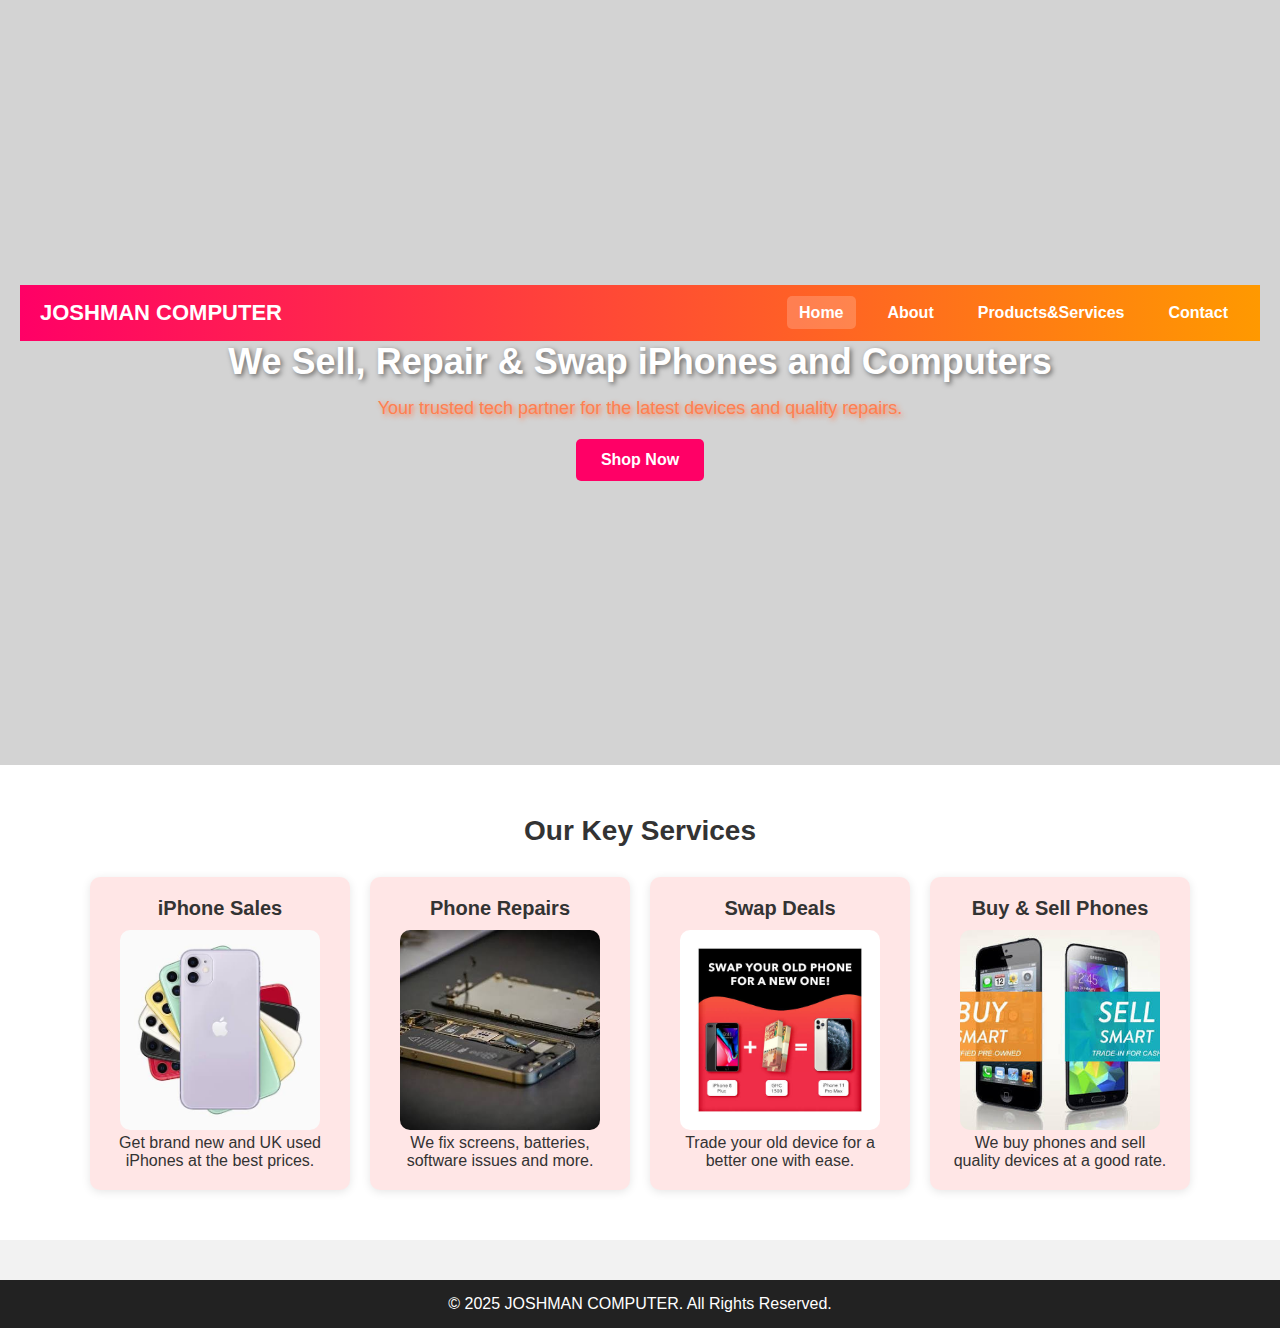
<file: joshman/index.html>
<!DOCTYPE html>
<html lang="en">
<head>
  <meta charset="UTF-8">
  <meta name="viewport" content="width=device-width, initial-scale=1.0">
  <title>JOSHMAN COMPUTER - Home</title>
  <link rel="stylesheet" href="style.css">
</head>
<body>

  <a class="skip-link" href="#main-content">Skip to content</a>

  <header class="hero">
    <nav class="navbar" role="navigation" aria-label="Main navigation">
      <h1 class="logo">JOSHMAN COMPUTER</h1>
      <div class="hamburger">
        <span></span>
        <span></span>
        <span></span>
      </div>
      <ul class="nav-links" id="menu">
        <li><a href="index.html" class="active">Home</a></li>
        <li><a href="about.html">About</a></li>
        <li><a href="product&sevices.html">Products&Services</a></li>
        <li><a href="contact.html">Contact</a></li>
      </ul>
    </nav>
    <div class="hero-content" id="main-content">
      <h2>We Sell, Repair & Swap iPhones and Computers</h2>
      <p>Your trusted tech partner for the latest devices and quality repairs.</p>
      <a href="product&sevices.html" class="btn">Shop Now</a>
    </div>
  </header>

  <section class="services">
    <h2>Our Key Services</h2>
    <div class="service-grid">
      <div class="service-box">
        <h3>iPhone Sales</h3>
        <img src="images/images%20(14).jpeg" alt="Brand new and UK used iPhones">
        <p>Get brand new and UK used iPhones at the best prices.</p>
      </div>
      <div class="service-box">
        <h3>Phone Repairs</h3>
        <img src="images/images%20(15).jpeg" alt="Phone repair services">
        <p>We fix screens, batteries, software issues and more.</p>
      </div>
      <div class="service-box">
        <h3>Swap Deals</h3>
        <img src="images/images%20(16).jpeg" alt="Phone swap deals">
        <p>Trade your old device for a better one with ease.</p>
      </div>
      <div class="service-box">
        <h3>Buy & Sell Phones</h3>
        <img src="images/images%20(17).jpeg" alt="Buy and sell phones service">
        <p>We buy phones and sell quality devices at a good rate.</p>
      </div>
    </div>
  </section>

  <footer>
    <p>&copy; 2025 JOSHMAN COMPUTER. All Rights Reserved.</p>
  </footer>

  <script>
    const hamburger = document.querySelector(".hamburger");
    const navLinks = document.getElementById("menu");

    hamburger.addEventListener("click", () => {
      hamburger.classList.toggle("active");
      navLinks.classList.toggle("active");
  });
  </script>

</body>
</html>
</file>
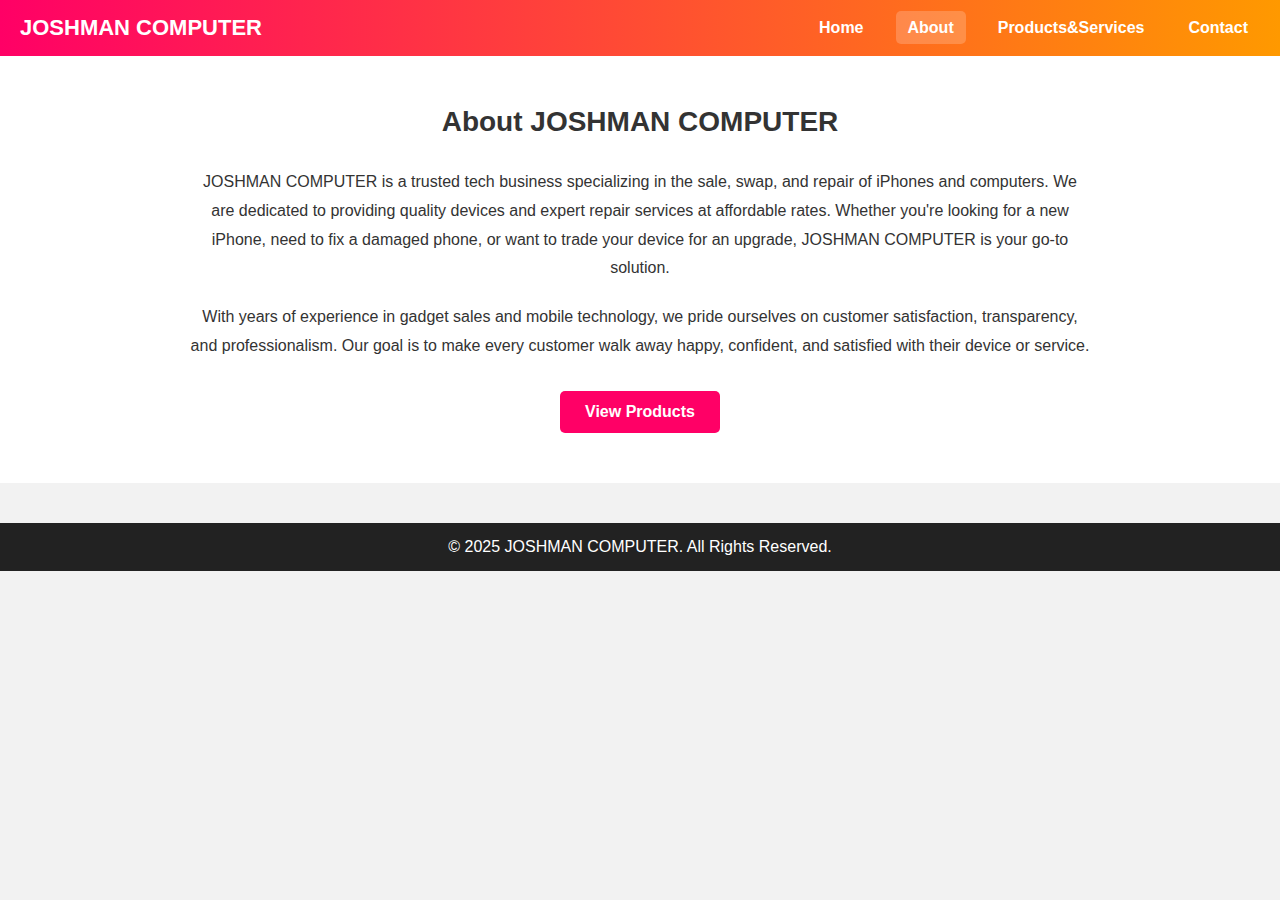
<file: joshman/about.html>
<!DOCTYPE html>
<html lang="en">
<head>
  <meta charset="UTF-8">
  <meta name="viewport" content="width=device-width, initial-scale=1.0">
  <title>About - JOSHMAN COMPUTER</title>
  <link rel="stylesheet" href="style.css">
</head>
<body>

  <a class="skip-link" href="#main-content">Skip to content</a>

  <nav class="navbar" role="navigation" aria-label="Main navigation">
    <h1 class="logo">JOSHMAN COMPUTER</h1>
    <div class="hamburger">
      <span></span>
      <span></span>
      <span></span>
    </div>
    <ul class="nav-links" id="menu">
      <li><a href="index.html">Home</a></li>
      <li><a href="about.html" class="active">About</a></li>
      <li><a href="product&sevices.html">Products&Services</a></li>
      <li><a href="contact.html">Contact</a></li>
    </ul>
  </nav>

  <main id="main-content">
  <section class="services" style="background:#fff;">
    <h2>About JOSHMAN COMPUTER</h2>
    <p style="max-width: 900px; margin: 20px auto; line-height: 1.8;">
      JOSHMAN COMPUTER is a trusted tech business specializing in the sale, swap, and repair of 
      iPhones and computers. We are dedicated to providing quality devices and expert repair 
      services at affordable rates. Whether you're looking for a new iPhone, need to fix a damaged 
      phone, or want to trade your device for an upgrade, JOSHMAN COMPUTER is your go-to solution.
    </p>

    <p style="max-width: 900px; margin: 10px auto; line-height: 1.8;">
      With years of experience in gadget sales and mobile technology, we pride ourselves on 
      customer satisfaction, transparency, and professionalism. Our goal is to make every 
      customer walk away happy, confident, and satisfied with their device or service.
    </p>

    <div style="margin-top: 30px;">
      <a href="product&sevices.html" class="btn">View Products</a>
    </div>
  </section>
  </main>

  <footer>
    <p>&copy; 2025 JOSHMAN COMPUTER. All Rights Reserved.</p>
  </footer>

  <script>
    const hamburger = document.querySelector(".hamburger");
    const navLinks = document.getElementById("menu");

    hamburger.addEventListener("click", () => {
      hamburger.classList.toggle("active");
      navLinks.classList.toggle("active");
    });
  </script>

</body>
</html>
</file>
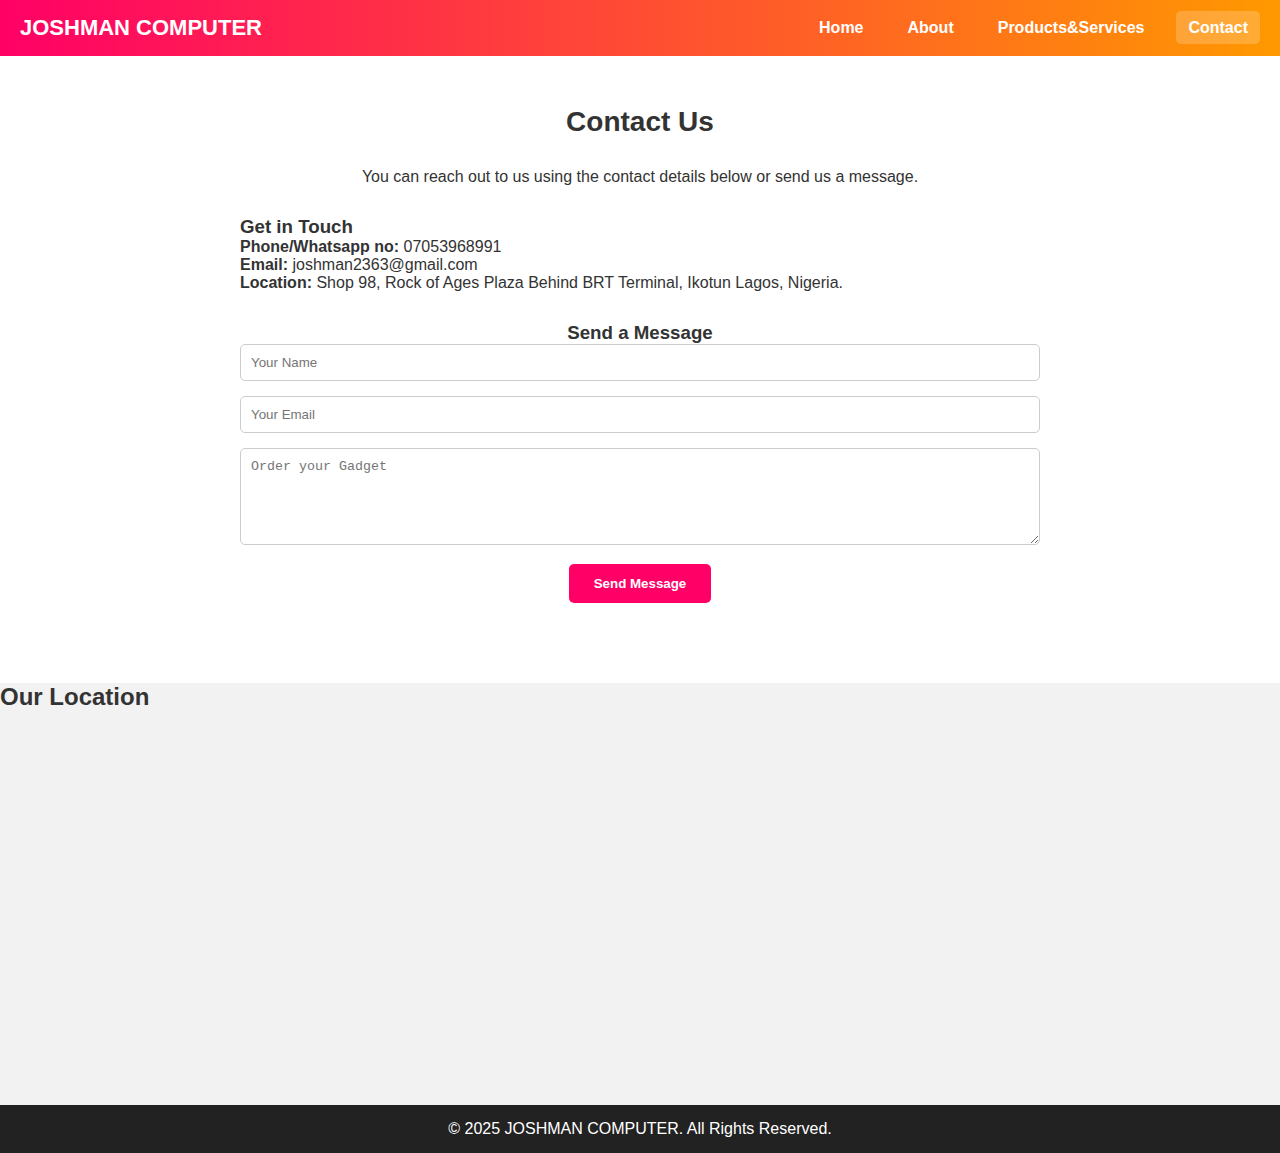
<file: joshman/contact.html>
<!DOCTYPE html>
<html lang="en">
<head>
  <meta charset="UTF-8">
  <meta name="viewport" content="width=device-width, initial-scale=1.0">
  <title>Contact - JOSHMAN COMPUTER</title>
  <link rel="stylesheet" href="style.css">
</head>
<body>

  <a class="skip-link" href="#main-content">Skip to content</a>

  <nav class="navbar" role="navigation" aria-label="Main navigation">
    <h1 class="logo">JOSHMAN COMPUTER</h1>
    <div class="hamburger">
      <span></span>
      <span></span>
      <span></span>
    </div>
    <ul class="nav-links" id="menu">
      <li><a href="index.html">Home</a></li>
      <li><a href="about.html">About</a></li>
      <li><a href="product&sevices.html">Products&Services</a></li>
      <li><a href="contact.html" class="active">Contact</a></li>
    </ul>
  </nav>

  <main id="main-content">
  <section class="services" style="background:#fff;">
    <h2>Contact Us</h2>
    <p style="margin: 10px auto; max-width: 800px;">
      You can reach out to us using the contact details below or send us a message.
    </p>

    <div style="max-width: 800px; margin: 30px auto; text-align: left;">
      <h3>Get in Touch</h3>
      <p><strong>Phone/Whatsapp no:</strong> 07053968991</p>
      <p><strong>Email:</strong> joshman2363@gmail.com</p>
      <p><strong>Location:</strong> Shop 98, Rock of Ages Plaza Behind BRT Terminal, Ikotun Lagos, Nigeria.</p>
    </div>

    <div style="max-width: 800px; margin: 30px auto;">
      <h3>Send a Message</h3>
      <form action="mailto:joshman2363@gmail.com" method="post" enctype="text/plain">
        <input type="text" placeholder="Your Name" required
          style="width:100%;padding:10px;margin-bottom:15px;border:1px solid #ccc;border-radius:5px;">
        <input type="email" placeholder="Your Email" required
          style="width:100%;padding:10px;margin-bottom:15px;border:1px solid #ccc;border-radius:5px;">
        <textarea placeholder="Order your Gadget" rows="5" required
          style="width:100%;padding:10px;margin-bottom:15px;border:1px solid #ccc;border-radius:5px;"></textarea>
        <button type="submit" class="btn">Send Message</button>
      </form>
    </div>
  </section>

  <section id="map">
    <h2>Our Location</h2>
    <iframe 
      src="https://www.google.com/maps?q=Shop%2059%2C%20Rock%20of%20Ages%20Plaza%2C%20Behind%20BRT%20Ikotun%2C%20Lagos%2C%20Nigeria&output=embed"
      width="100%" 
      height="350" 
      style="border:0;" 
      allowfullscreen="" 
      loading="lazy"
      title="JOSHMAN COMPUTER Location">
    </iframe>
  </section>
  </main>

  <footer>
    <p>&copy; 2025 JOSHMAN COMPUTER. All Rights Reserved.</p>
  </footer>

  <script>
    const hamburger = document.querySelector(".hamburger");
    const navLinks = document.getElementById("menu");

    hamburger.addEventListener("click", () => {
      hamburger.classList.toggle("active");
      navLinks.classList.toggle("active");
    });
  </script>

</body>
</html>
</file>
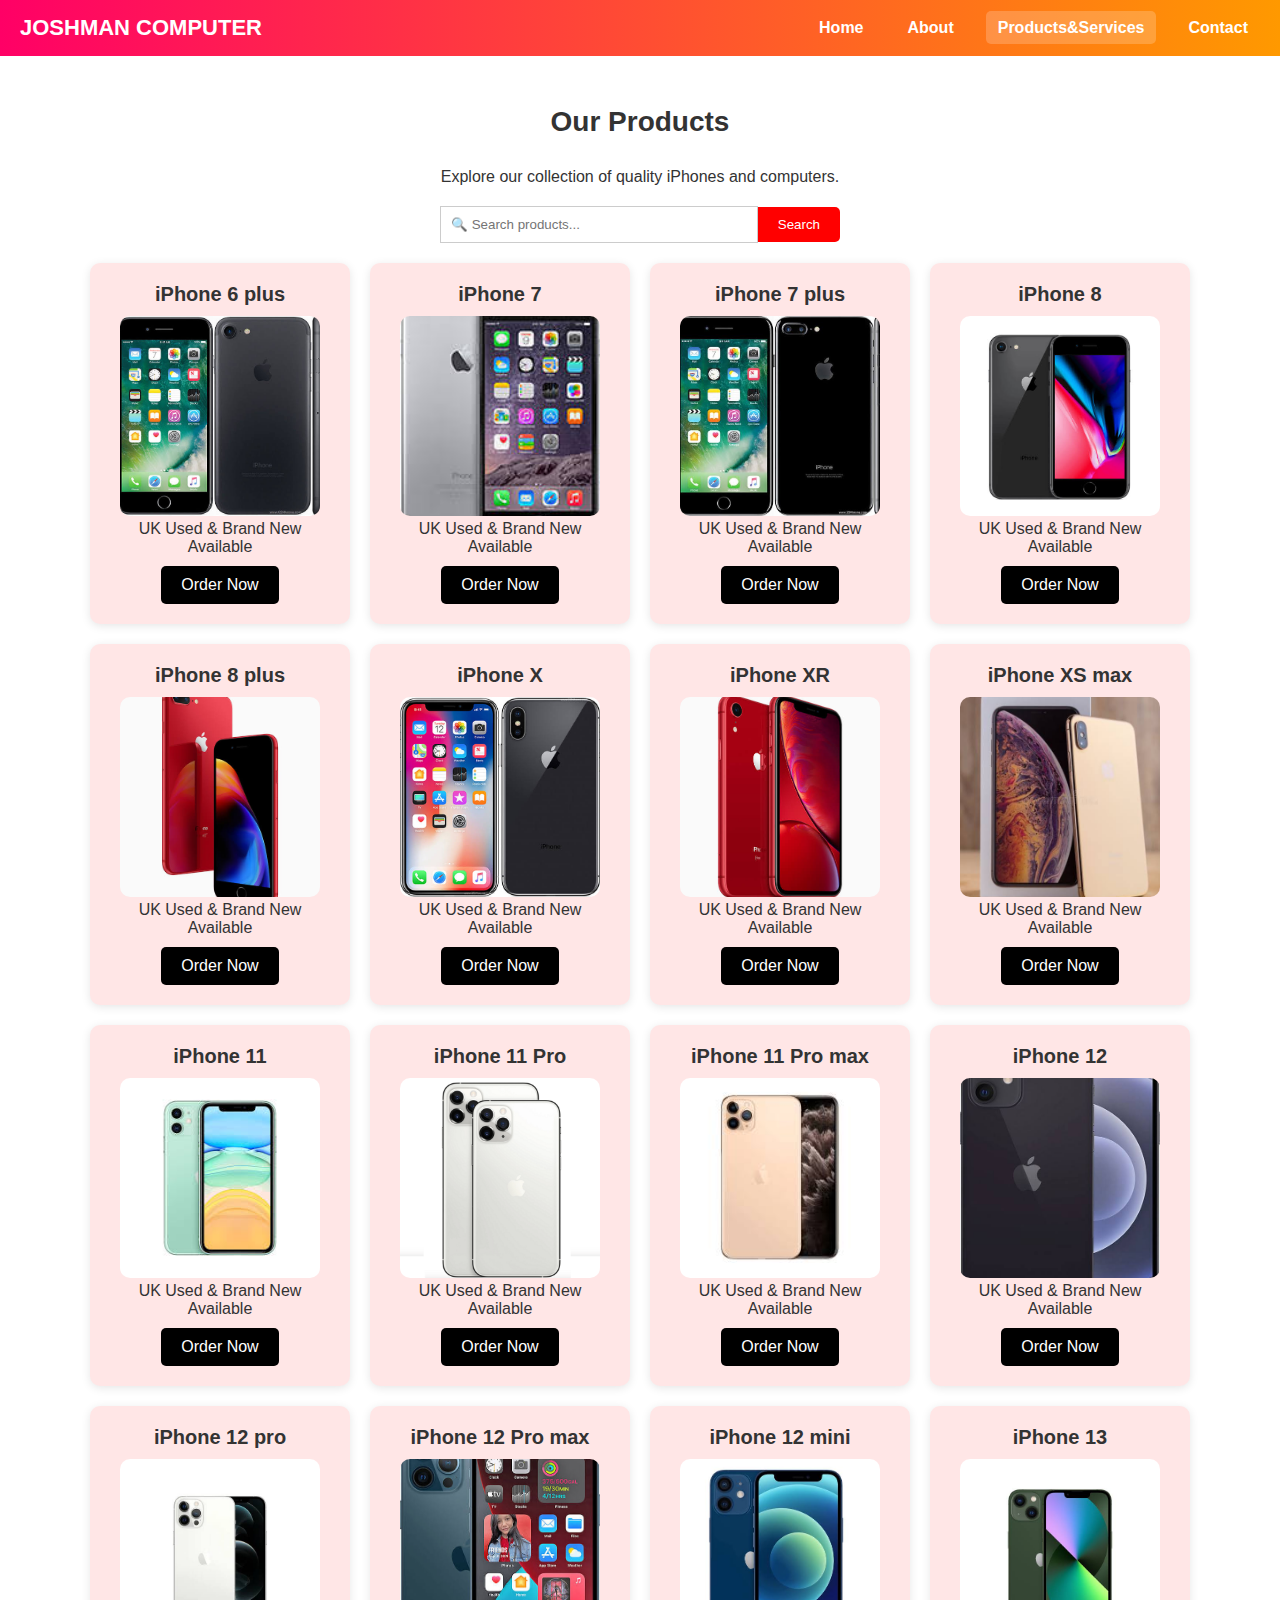
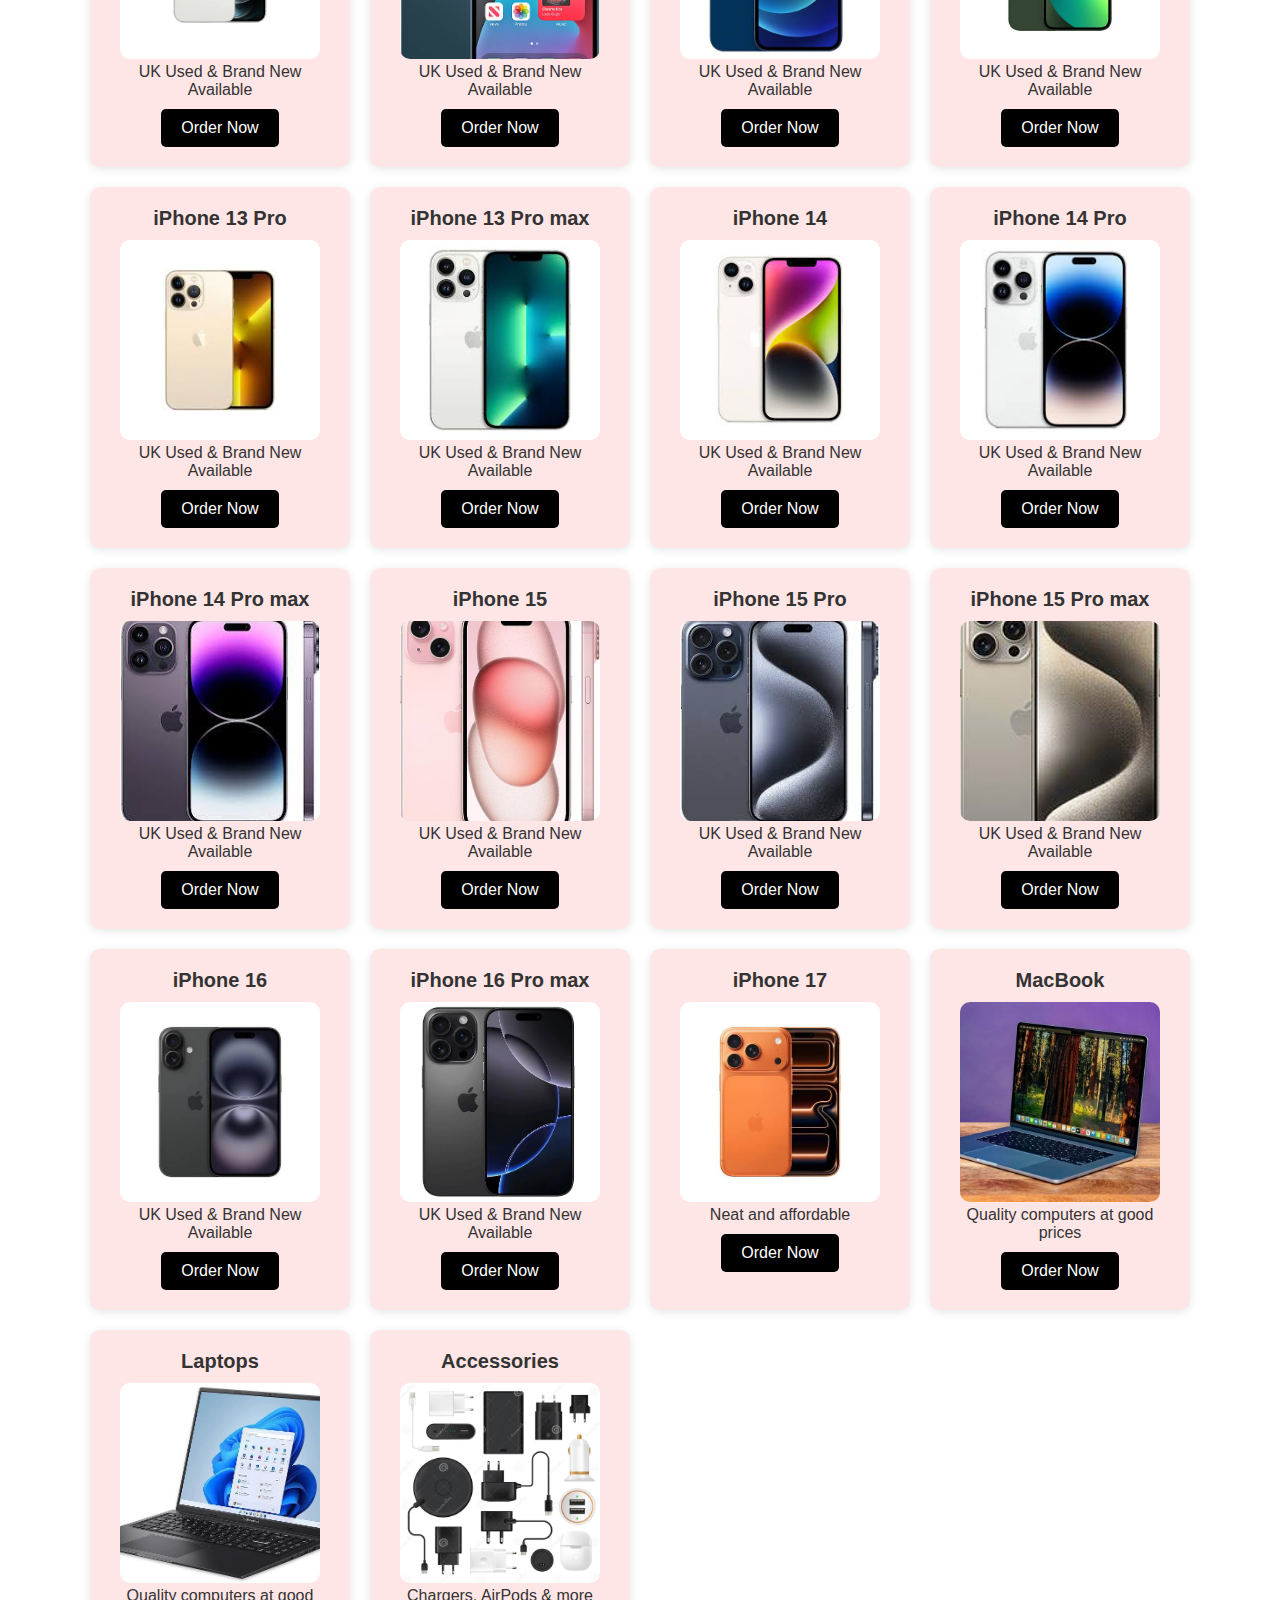
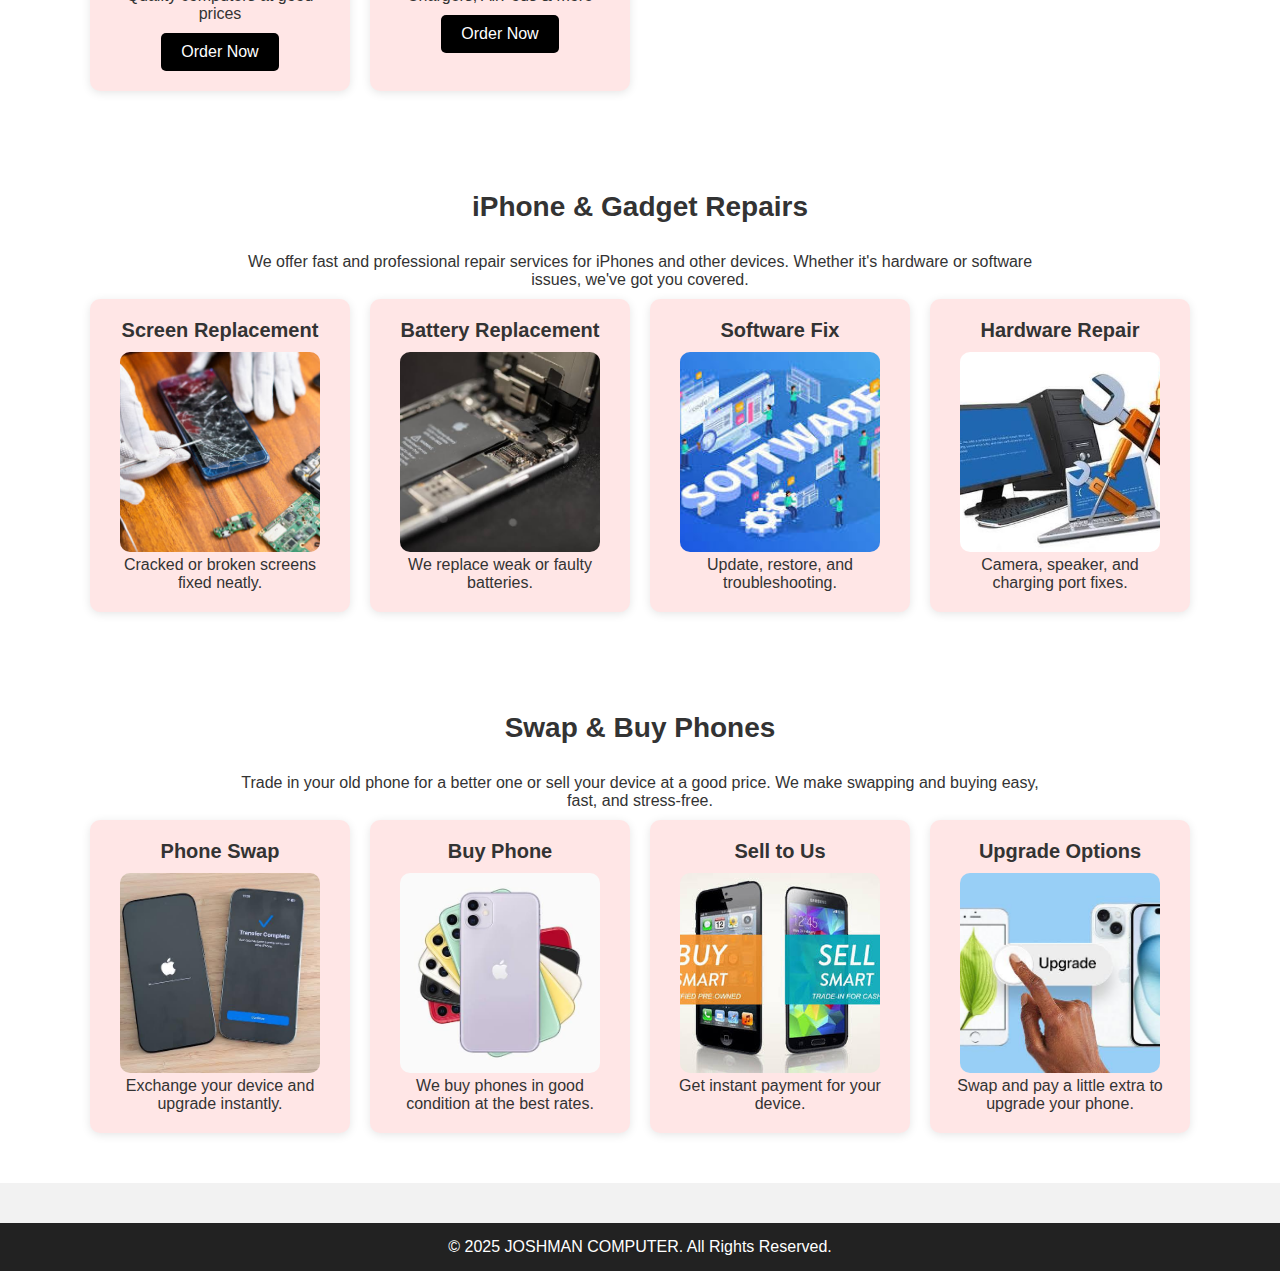
<file: joshman/product&sevices.html>
<!DOCTYPE html>
<html lang="en">
<head>
  <meta charset="UTF-8">
  <meta name="viewport" content="width=device-width, initial-scale=1.0">
  <title>Products - JOSHMAN COMPUTER</title>
  <link rel="stylesheet" href="style.css">
</head>
<body>

  <a class="skip-link" href="#main-content">Skip to content</a>

  <nav class="navbar" role="navigation" aria-label="Main navigation">
    <h1 class="logo">JOSHMAN COMPUTER</h1>
    <div class="hamburger">
      <span></span>
      <span></span>
      <span></span>
    </div>
    <ul class="nav-links" id="menu">
      <li><a href="index.html">Home</a></li>
      <li><a href="about.html">About</a></li>
      <li><a href="product&sevices.html" class="active">Products&Services</a></li>
      <li><a href="contact.html">Contact</a></li>
    </ul>
  </nav>

  <main id="main-content">
  <section class="services">
    <h2>Our Products</h2>
    <p style="margin: 10px auto; max-width: 800px;">
      Explore our collection of quality iPhones and computers.
    </p>

    <div class="search-bar">
      <input type="text" id="searchInput" placeholder="🔍 Search products...">
      <button onclick="search()">Search</button>
    </div>

    <div class="service-grid">
      <div class="service-box">
        <h3>iPhone 6 plus</h3>
        <img src="images/IMG_4295.JPG" alt="iPhone 6 plus">
        <p>UK Used & Brand New Available</p>
        <a href="contact.html">Order Now</a>
      </div>
      <div class="service-box"> 
        <h3>iPhone 7</h3>
        <img src="images/IMG_4296.JPG" alt="iPhone 7">
        <p>UK Used & Brand New Available</p>
        <a href="contact.html">Order Now</a>
      </div>
      <div class="service-box">
        <h3>iPhone 7 plus</h3>
        <img src="images/IMG_4297.JPG" alt="iPhone 7 plus">
        <p>UK Used & Brand New Available</p>
        <a href="contact.html">Order Now</a>
      </div>
      <div class="service-box">
        <h3>iPhone 8</h3>
        <img src="images/IMG_4298.JPG" alt="iPhone 8">
        <p>UK Used & Brand New Available</p>
        <a href="contact.html">Order Now</a>
      </div>
      <div class="service-box">
        <h3>iPhone 8 plus</h3>
        <img src="images/IMG_4299.JPG" alt="iPhone 8 plus">
        <p>UK Used & Brand New Available</p>
        <a href="contact.html">Order Now</a>
      </div>
      <div class="service-box">
        <h3>iPhone X</h3>
        <img src="images/IMG_4300.JPG" alt="iPhone X">
        <p>UK Used & Brand New Available</p>
        <a href="contact.html">Order Now</a>
      </div>
      <div class="service-box">
        <h3>iPhone XR</h3>
        <img src="images/IMG_4301.JPG" alt="iPhone XR">
        <p>UK Used & Brand New Available</p>
        <a href="contact.html">Order Now</a>
      </div>
      <div class="service-box">
        <h3>iPhone XS max</h3>
        <img src="images/IMG_4302.JPG" alt="iPhone XS max">
        <p>UK Used & Brand New Available</p>
        <a href="contact.html">Order Now</a>
      </div>
      <div class="service-box">
        <h3>iPhone 11</h3>
        <img src="images/IMG_4303.JPG" alt="iPhone 11">
        <p>UK Used & Brand New Available</p>
        <a href="contact.html">Order Now</a>
      </div>
      <div class="service-box">
        <h3>iPhone 11 Pro</h3>
        <img src="images/IMG_4304.PNG" alt="iPhone 11 Pro">
        <p>UK Used & Brand New Available</p>
        <a href="contact.html">Order Now</a>
      </div>
      <div class="service-box">
        <h3>iPhone 11 Pro max</h3>
        <img src="images/IMG_4305.JPG" alt="iPhone 11 Pro max">
        <p>UK Used & Brand New Available</p>
        <a href="contact.html">Order Now</a>
      </div>
      <div class="service-box">
        <h3>iPhone 12</h3>
        <img src="images/IMG_4306.JPG" alt="iPhone 12">
        <p>UK Used & Brand New Available</p>
        <a href="contact.html">Order Now</a>
      </div>
      <div class="service-box">
        <h3>iPhone 12 pro</h3>
        <img src="images/IMG_4307.JPG" alt="iPhone 12 pro">
        <p>UK Used & Brand New Available</p>
        <a href="contact.html">Order Now</a>
      </div>
      <div class="service-box">
        <h3>iPhone 12 Pro max</h3>
        <img src="images/IMG_4308.JPG" alt="iPhone 12 Pro max">
        <p>UK Used & Brand New Available</p>
        <a href="contact.html">Order Now</a>
      </div>
      <div class="service-box">
        <h3>iPhone 12 mini</h3>
        <img src="images/IMG_4309.JPG" alt="iPhone 12 mini">
        <p>UK Used & Brand New Available</p>
        <a href="contact.html">Order Now</a>
      </div>
      <div class="service-box">
        <h3>iPhone 13</h3>
        <img src="images/images.jpeg" alt="iPhone 13">
        <p>UK Used & Brand New Available</p>
        <a href="contact.html">Order Now</a>
      </div>
      <div class="service-box">
        <h3>iPhone 13 Pro</h3>
        <img src="images/images%20(2).jpeg" alt="iPhone 13 Pro">
        <p>UK Used & Brand New Available</p>
        <a href="contact.html">Order Now</a>
      </div>
      <div class="service-box">
        <h3>iPhone 13 Pro max</h3>
        <img src="images/images%20(6).jpeg" alt="iPhone 13 Pro max">
        <p>UK Used & Brand New Available</p>
        <a href="contact.html">Order Now</a>
      </div>
      <div class="service-box">
        <h3>iPhone 14</h3>
        <img src="images/images%20(3).jpeg" alt="iPhone 14">
        <p>UK Used & Brand New Available</p>
        <a href="contact.html">Order Now</a>
      </div>
      <div class="service-box">
        <h3>iPhone 14 Pro</h3>
        <img src="images/images%20(4).jpeg" alt="iPhone 14 Pro">
        <p>UK Used & Brand New Available</p>
        <a href="contact.html">Order Now</a>
      </div>
      <div class="service-box">
        <h3>iPhone 14 Pro max</h3>
        <img src="images/images%20(5).jpeg" alt="iPhone 14 Pro max">
        <p>UK Used & Brand New Available</p>
        <a href="contact.html">Order Now</a>
      </div>
      <div class="service-box">
        <h3>iPhone 15</h3>
        <img src="images/images%20(7).jpeg" alt="iPhone 15">
        <p>UK Used & Brand New Available</p>
        <a href="contact.html">Order Now</a>
      </div>
      <div class="service-box">
        <h3>iPhone 15 Pro</h3>
        <img src="images/images%20(8).jpeg" alt="iPhone 15 Pro">
        <p>UK Used & Brand New Available</p>
        <a href="contact.html">Order Now</a>
      </div>
      <div class="service-box">
        <h3>iPhone 15 Pro max</h3>
        <img src="images/images%20(9).jpeg" alt="iPhone 15 Pro max">
        <p>UK Used & Brand New Available</p>
        <a href="contact.html">Order Now</a>
      </div>
      <div class="service-box">
        <h3>iPhone 16</h3>
        <img src="images/iphone%2016.jpg" alt="iPhone 16">
        <p>UK Used & Brand New Available</p>
        <a href="contact.html">Order Now</a>
      </div>
      <div class="service-box">
        <h3>iPhone 16 Pro max</h3>
        <img src="images/iphone%2016%20pro%20max.jpg" alt="iPhone 16 Pro max">
        <p>UK Used & Brand New Available</p>
        <a href="contact.html">Order Now</a>
      </div>
      <div class="service-box">
        <h3>iPhone 17</h3>
        <img src="images/iphone%2017.jpg" alt="iPhone 17">
        <p>Neat and affordable</p>
        <a href="contact.html">Order Now</a>
      </div>
      <div class="service-box">
        <h3>MacBook</h3>
        <img src="images/macbook.jpg" alt="MacBook">
        <p>Quality computers at good prices</p>
        <a href="contact.html">Order Now</a>
      </div>
      <div class="service-box">
        <h3>Laptops</h3>
        <img src="images/laptop.jpg" alt="Laptops">
        <p>Quality computers at good prices</p>
        <a href="contact.html">Order Now</a>
      </div>
      <div class="service-box">
        <h3>Accessories</h3>
        <img src="images/accessories.jpg" alt="Phone accessories">
        <p>Chargers, AirPods & more</p>
        <a href="contact.html">Order Now</a>
      </div>
    </div>
  </section>
  </main>

  <main id="main-content">
  <section class="services">
    <h2>iPhone & Gadget Repairs</h2>
    <p style="margin: 10px auto; max-width: 800px;">
      We offer fast and professional repair services for iPhones and other devices. 
      Whether it's hardware or software issues, we've got you covered.
    </p>

    <div class="service-grid">
      <div class="service-box">
        <h3>Screen Replacement</h3>
        <img src="images/images%20(10).jpeg" alt="Screen replacement service">
        <p>Cracked or broken screens fixed neatly.</p>
      </div>
      <div class="service-box">
        <h3>Battery Replacement</h3>
        <img src="images/images%20(11).jpeg" alt="Battery replacement service">
        <p>We replace weak or faulty batteries.</p>
      </div>
      <div class="service-box">
        <h3>Software Fix</h3>
        <img src="images/images%20(12).jpeg" alt="Software repair service">
        <p>Update, restore, and troubleshooting.</p>
      </div>
      <div class="service-box">
        <h3>Hardware Repair</h3>
        <img src="images/images%20(13).jpeg" alt="Hardware repair service">
        <p>Camera, speaker, and charging port fixes.</p>
      </div>
    </div>
  </section>

  <section class="services">
    <h2>Swap & Buy Phones</h2>
    <p style="margin: 10px auto; max-width: 800px;">
      Trade in your old phone for a better one or sell your device at a good price. 
      We make swapping and buying easy, fast, and stress-free.
    </p>

    <div class="service-grid">
      <div class="service-box">
        <h3>Phone Swap</h3>
        <img src="images/swap.jpg" alt="">
        <p>Exchange your device and upgrade instantly.</p>
      </div>
      <div class="service-box">
        <h3>Buy Phone</h3>
        <img src="images/images (14).jpeg" alt="">
        <p>We buy phones in good condition at the best rates.</p>
      </div>
      <div class="service-box">
        <h3>Sell to Us</h3>
        <img src="images/images (17).jpeg" alt="">
        <p>Get instant payment for your device.</p>
      </div>
      <div class="service-box">
        <h3>Upgrade Options</h3>
        <img src="images/upgrade.jpg" alt="">
        <p>Swap and pay a little extra to upgrade your phone.</p>
      </div>
    </div>
  </section>


  <footer>
    <p>&copy; 2025 JOSHMAN COMPUTER. All Rights Reserved.</p>
  </footer>

  <script>
    const hamburger = document.querySelector(".hamburger");
    const navLinks = document.getElementById("menu");

    hamburger.addEventListener("click", () => {
      hamburger.classList.toggle("active");
      navLinks.classList.toggle("active");
    });


    function search() {
    let input = document.getElementById('searchInput').value.toLowerCase();
    let items = document.querySelectorAll('.service-box');

    items.forEach(item => {
    let text = item.textContent.toLowerCase();
    item.style.display = text.includes(input) ? '' : 'none';
    });
    }
  </script>

</body>
</html>
</file>
<file: joshman/style.css>
* {
  margin: 0;
  padding: 0;
  box-sizing: border-box;
}

body {
  font-family: Arial, sans-serif;
  background: #f2f2f2;
  color: #333;
}

.navbar {
  display: flex;
  justify-content: space-between;
  align-items: center;
  background: linear-gradient(to right, #ff0066, #ff9900);
  padding: 15px 20px;
  color: white;
  position: relative;
}

.logo {
  color: #fff;
  font-size: 22px;
  font-weight: bold;
}

.hamburger {
  display: none;
  flex-direction: column;
  cursor: pointer;
  z-index: 1000;
}

.hamburger span {
  width: 25px;
  height: 3px;
  background: white;
  margin: 5px 0;
  transition: 0.3s;
  border-radius: 2px;
}

.hamburger.active span:nth-child(1) {
  transform: rotate(45deg) translate(10px, 10px);
}

.hamburger.active span:nth-child(2) {
  opacity: 0;
}

.hamburger.active span:nth-child(3) {
  transform: rotate(-45deg) translate(7px, -7px);
}

.navbar ul {
  list-style: none;
  display: flex;
}

.navbar ul li {
  margin-left: 20px;
}

.navbar ul li a {
  text-decoration: none;
  color: white;
  padding: 8px 12px;
  font-weight: bold;
  border-radius: 5px;
  transition: 0.3s;
}

.navbar ul li a:hover,
.navbar ul li a.active {
  background: rgba(255, 255, 255, 0.2);
}

.skip-link {
  position: absolute;
  top: -40px;
  left: 0;
  background: #000;
  color: white;
  padding: 8px;
  text-decoration: none;
  z-index: 100;
}

.skip-link:focus {
  top: 0;
}

.hero {
  background-color: lightgray;
  height: 85vh;
  display: flex;
  flex-direction: column;
  justify-content: center;
  text-align: center;
  color: white;
  padding: 20px;
  background-attachment: fixed;
}

.hero-content h2 {
  font-size: 36px;
  margin-bottom: 15px;
  text-shadow: 2px 2px 5px rgba(0,0,0,0.5);
}

.hero-content p {
  font-size: 18px;
  margin-bottom: 20px;
  text-shadow: 2px 2px 5px coral;
  color: coral;
}

.btn {
  background: #ff0066;
  padding: 12px 25px;
  color: white;
  text-decoration: none;
  font-weight: bold;
  border-radius: 5px;
  transition: 0.3s;
  display: inline-block;
  border: none;
  cursor: pointer;
}

.btn:hover {
  background: #ff3300;
}

.services {
  padding: 50px 20px;
  background: white;
  text-align: center;
}

.services h2 {
  font-size: 28px;
  margin-bottom: 30px;
}

.service-grid {
  display: grid;
  grid-template-columns: repeat(auto-fit, minmax(220px, 1fr));
  gap: 20px;
  max-width: 1100px;
  margin: auto;
}

.service-box {
  background: #ffe6e6;
  padding: 20px;
  border-radius: 10px;
  box-shadow: 0 2px 10px rgba(0,0,0,0.1);
  transition: 0.3s;
}

.service-box:hover {
  transform: translateY(-5px);
  background: #ffcccc;
}

.service-box h3 {
  font-size: 20px;
  margin-bottom: 10px;
}

.service-box a {
  display: inline-flex;
  padding: 10px 20px;
  background: black;
  color: white;
  text-decoration: none;
  border-radius: 5px;
  margin-top: 10px;
}

.service-box img {
  width: 200px;
  border-radius: 10px;
  height: 200px;
  object-fit: cover;
}

.search-bar {
  display: flex;
  justify-content: center;
  align-items: center;
  margin: 20px auto;
  width: 100%;
  max-width: 400px;
}

.search-bar input {
  width: 90%;
  padding: 10px;
  border: 1px solid #ccc;
}

.search-bar button {
  padding: 10px 20px;
  background-color: red;
  border: none;
  color: white;
  border-radius: 0 5px 5px 0;
  cursor: pointer;
}

.search-bar button:hover {
  background-color: #e6004c;
}

footer {
  background: #222;
  color: #fff;
  text-align: center;
  padding: 15px;
  margin-top: 40px;
}

/* Mobile Responsive */
@media (max-width: 768px) {
  .hamburger {
    display: flex;
  }

  .navbar ul {
    position: absolute;
    top: 60px;
    right: 0;
    width: 200px;
    flex-direction: column;
    background: linear-gradient(to right, #ff0066, #ff9900);
    max-height: 0;
    overflow: hidden;
    transition: max-height 0.3s;
  }

  .navbar ul.active {
    max-height: 300px;
  }

  .navbar ul li {
    margin: 0;
    text-align: center;
    padding: 15px 0;
    border-bottom: 1px solid rgba(255, 255, 255, 0.1);
  }

  .navbar ul li a {
    display: block;
    margin: 0;
    padding: 10px;
  }

  .hero-content h2 {
    font-size: 24px;
  }

  .hero-content p {
    font-size: 14px;
  }

  .services h2 {
    font-size: 22px;
  }
}
</file>
